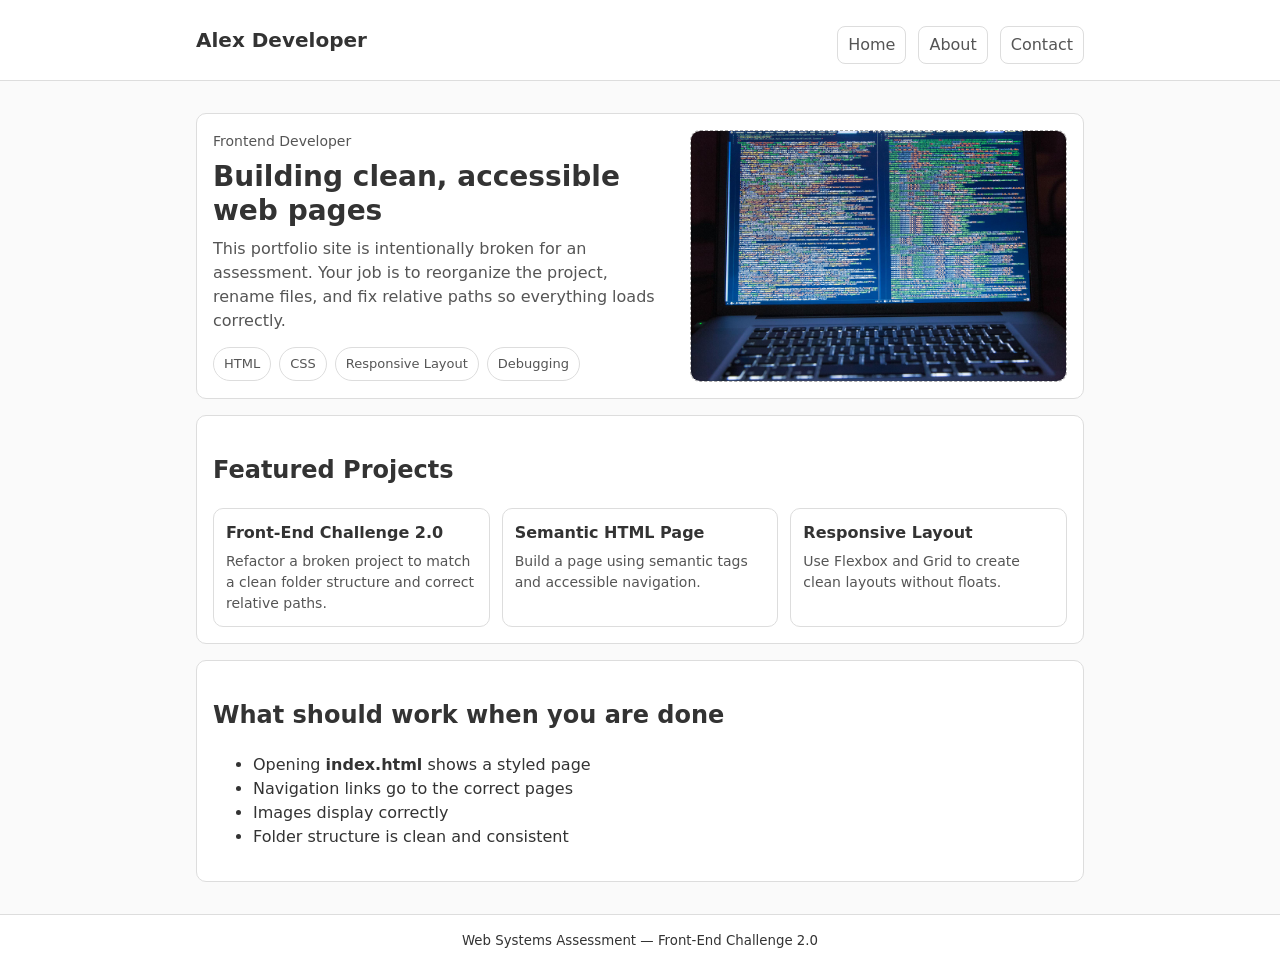
<file: index.html>
<!doctype html>
<html lang="en">
  <head>
    <meta charset="utf-8" />
    <meta name="viewport" content="width=device-width, initial-scale=1" />
    <title>Developer Portfolio (Broken)</title>

    <!-- INTENTIONALLY BROKEN: wrong stylesheet path and filename -->
    <link rel="stylesheet" href="css/styles.css" />
  </head>
  <body>
    <header class="site-header">
      <div class="container">
        <h1 class="site-title">Alex Developer</h1>

        <nav class="site-nav" aria-label="Primary">
          <!-- INTENTIONALLY BROKEN: these hrefs do not match existing filenames/locations -->
          <a href="index.html">Home</a>
          <a href="about.html">About</a>
          <a href="pages/contact.html">Contact</a>
        </nav>
      </div>
    </header>

    <main class="container">
      <section class="hero card">
        <div class="hero-grid">
          <div class="hero-copy">
            <p class="hero-kicker">Frontend Developer</p>
            <h2 class="hero-title">Building clean, accessible web pages</h2>
            <p class="hero-text">
              This portfolio site is intentionally broken for an assessment.
              Your job is to reorganize the project, rename files, and fix
              relative paths so everything loads correctly.
            </p>

            <ul class="tag-list" aria-label="Key skills">
              <li class="tag">HTML</li>
              <li class="tag">CSS</li>
              <li class="tag">Responsive Layout</li>
              <li class="tag">Debugging</li>
            </ul>
          </div>

          <div class="hero-media">
            <!--
              INTENTIONALLY BROKEN:
              - The banner image currently exists with a different name.
              - Students must create the banner folder and rename the banner file.
            -->
            <img
              class="hero-banner"
              src="./assets/img/banner/hero-banner.jpg"
              alt="Laptop with code on screen"
              width="1120"
              height="560"
            />
          </div>
        </div>
      </section>

      <section class="card">
        <h2>Featured Projects</h2>
        <div class="project-grid">
          <article class="project">
            <h3 class="project-title">Front-End Challenge 2.0</h3>
            <p class="project-text">
              Refactor a broken project to match a clean folder structure and
              correct relative paths.
            </p>
          </article>
          <article class="project">
            <h3 class="project-title">Semantic HTML Page</h3>
            <p class="project-text">
              Build a page using semantic tags and accessible navigation.
            </p>
          </article>
          <article class="project">
            <h3 class="project-title">Responsive Layout</h3>
            <p class="project-text">
              Use Flexbox and Grid to create clean layouts without floats.
            </p>
          </article>
        </div>
      </section>

      <section class="card">
        <h2>What should work when you are done</h2>
        <ul>
          <li>Opening <strong>index.html</strong> shows a styled page</li>
          <li>Navigation links go to the correct pages</li>
          <li>Images display correctly</li>
          <li>Folder structure is clean and consistent</li>
        </ul>
      </section>
    </main>

    <footer class="site-footer">
      <div class="container">
        <small>Web Systems Assessment — Front-End Challenge 2.0</small>
      </div>
    </footer>
  </body>
</html>
</file>
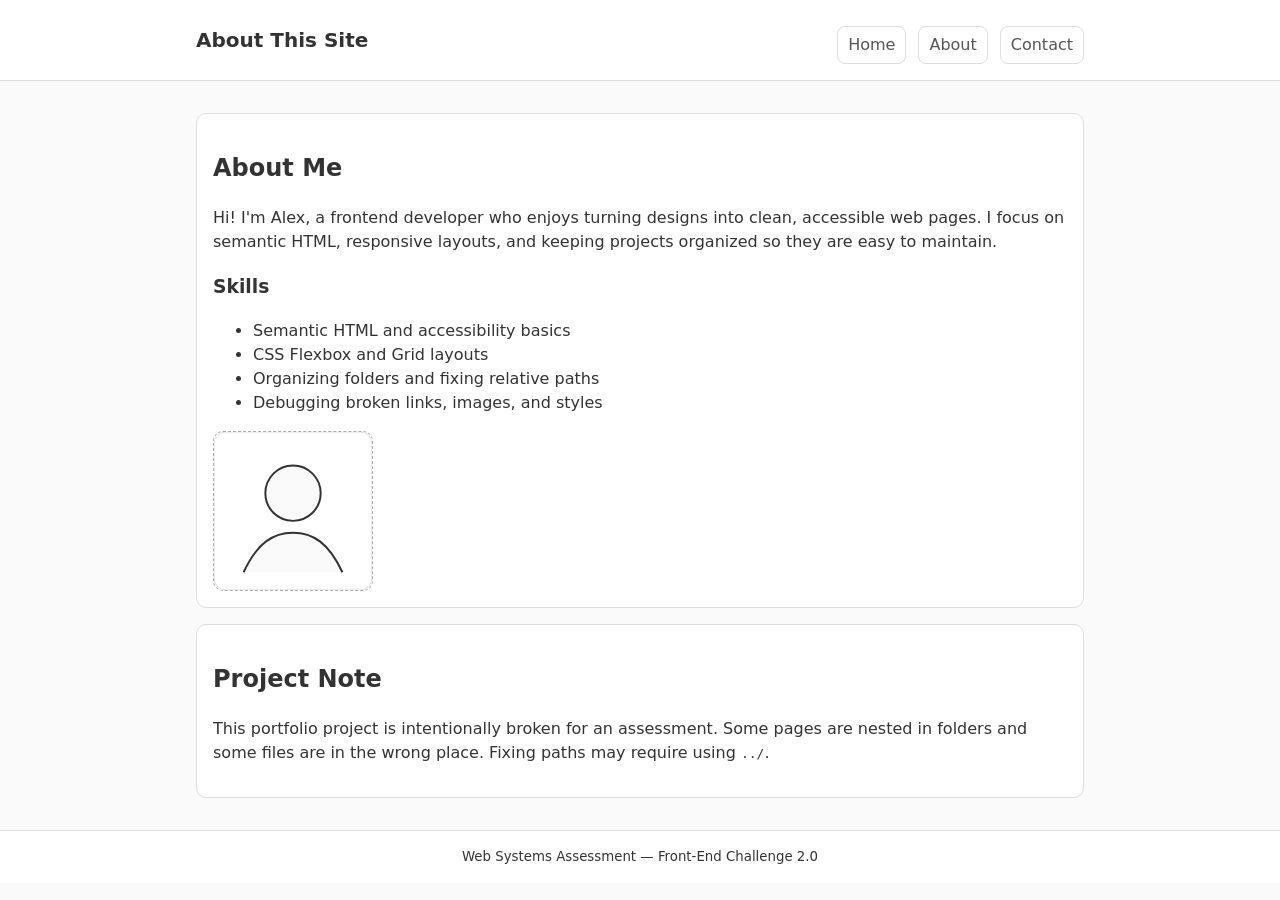
<file: about.html>
<!doctype html>
<html lang="en">
  <head>
    <meta charset="utf-8" />
    <meta name="viewport" content="width=device-width, initial-scale=1" />
    <title>About (Broken)</title>

    <!-- INTENTIONALLY BROKEN: wrong stylesheet path and filename -->
    <link rel="stylesheet" href="css/styles.css" />
  </head>
  <body>
    <header class="site-header">
      <div class="container">
        <h1 class="site-title">About This Site</h1>

        <nav class="site-nav" aria-label="Primary">
          <!-- INTENTIONALLY BROKEN: filenames/paths are not correct -->
          <a href="index.html">Home</a>
          <a href="about.html" aria-current="page">About</a>
          <a href="pages/contact.html">Contact</a>
        </nav>
      </div>
    </header>

    <main class="container">
      <section class="card">
        <h2>About Me</h2>
        <p>
          Hi! I'm Alex, a frontend developer who enjoys turning designs into
          clean, accessible web pages. I focus on semantic HTML, responsive
          layouts, and keeping projects organized so they are easy to maintain.
        </p>

        <h3>Skills</h3>
        <ul>
          <li>Semantic HTML and accessibility basics</li>
          <li>CSS Flexbox and Grid layouts</li>
          <li>Organizing folders and fixing relative paths</li>
          <li>Debugging broken links, images, and styles</li>
        </ul>

        <!-- INTENTIONALLY BROKEN: wrong image path and filename -->
        <img
          class="profile-image"
          src="assets/img/profile.svg"
          alt="A simple profile icon"
          width="160"
          height="160"
        />
      </section>

      <section class="card">
        <h2>Project Note</h2>
        <p>
          This portfolio project is intentionally broken for an assessment. Some
          pages are nested in folders and some files are in the wrong place.
          Fixing paths may require using <code>../</code>.
        </p>
      </section>
    </main>

    <footer class="site-footer">
      <div class="container">
        <small>Web Systems Assessment — Front-End Challenge 2.0</small>
      </div>
    </footer>
  </body>
</html>
</file>
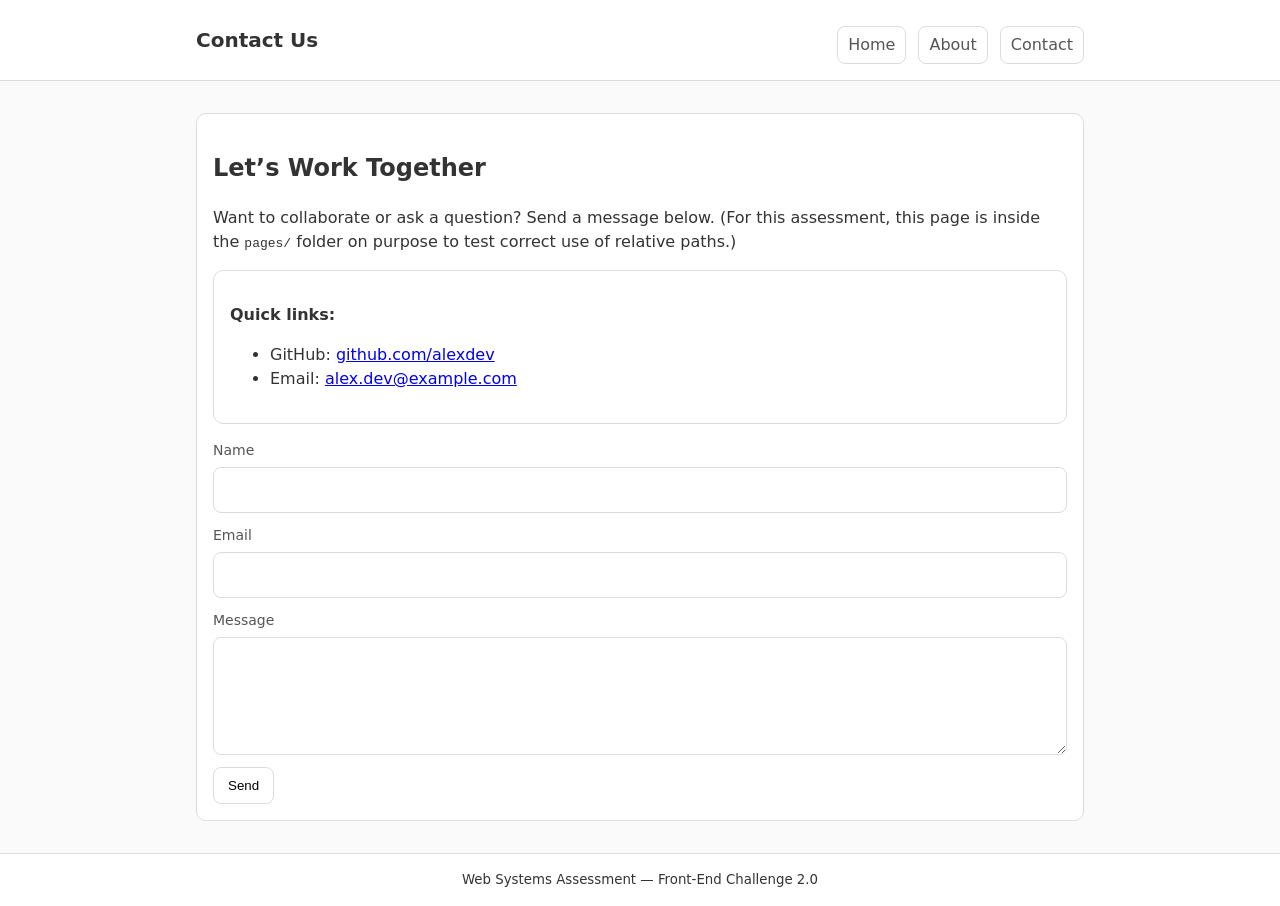
<file: pages/contact.html>
<!doctype html>
<html lang="en">
  <head>
    <meta charset="utf-8" />
    <meta name="viewport" content="width=device-width, initial-scale=1" />
    <title>Contact (Broken)</title>

    <!-- INTENTIONALLY BROKEN: wrong relative path to CSS from a nested page -->
    <link rel="stylesheet" href="../css/styles.css" />
  </head>
  <body>
    <header class="site-header">
      <div class="container">
        <h1 class="site-title">Contact Us</h1>

        <nav class="site-nav" aria-label="Primary">
          <!-- INTENTIONALLY BROKEN: wrong paths back to root pages -->
          <a href="../index.html">Home</a>
          <a href="../about.html">About</a>
          <a href="contact.html" aria-current="page">Contact</a>
        </nav>
      </div>
    </header>

    <main class="container">
      <section class="card">
        <h2>Let’s Work Together</h2>
        <p>
          Want to collaborate or ask a question? Send a message below. (For this
          assessment, this page is inside the <code>pages/</code>
          folder on purpose to test correct use of relative paths.)
        </p>

        <div class="card" aria-label="Quick links">
          <p><strong>Quick links:</strong></p>
          <ul>
            <li>GitHub: <a href="#">github.com/alexdev</a></li>
            <li>Email: <a href="#">alex.dev@example.com</a></li>
          </ul>
        </div>

        <form class="contact-form">
          <label class="field">
            <span class="field-label">Name</span>
            <input class="field-input" type="text" name="name" />
          </label>

          <label class="field">
            <span class="field-label">Email</span>
            <input class="field-input" type="email" name="email" />
          </label>

          <label class="field">
            <span class="field-label">Message</span>
            <textarea class="field-input" name="message" rows="4"></textarea>
          </label>

          <button class="btn" type="submit">Send</button>
        </form>
      </section>
    </main>

    <footer class="site-footer">
      <div class="container">
        <small>Web Systems Assessment — Front-End Challenge 2.0</small>
      </div>
    </footer>
  </body>
</html>
</file>
<file: css/styles.css>
/*
  NOTE: This CSS file is intentionally placed in a non-standard folder name.
  The assessment expects students to reorganize into a clean structure (e.g., css/styles.css)
  and fix all related paths.
*/

:root {
  --bg: #fafafa;
  --card-bg: #fff;
  --text: #333;
  --muted: #555;
  --border: #ddd;
}

* {
  box-sizing: border-box;
}

body {
  margin: 0;
  font-family:
    system-ui,
    -apple-system,
    Segoe UI,
    Roboto,
    Arial,
    sans-serif;
  background: var(--bg);
  color: var(--text);
  line-height: 1.5;
}

.container {
  max-width: 920px;
  margin: 0 auto;
  padding: 16px;
}

.site-header,
.site-footer {
  border-bottom: 1px solid var(--border);
  background: var(--card-bg);
}

.site-header .container {
  display: flex;
  justify-content: space-between;
  align-items: center;
  flex-wrap: wrap;
}

.site-footer {
  border-top: 1px solid var(--border);
  border-bottom: none;
}

.site-footer .container {
  display: flex;
  justify-content: center;
  align-items: center;
}

.site-title {
  margin: 0;
  font-size: 20px;
}

.site-nav {
  display: flex;
  gap: 12px;
  margin-top: 10px;
}

.site-nav a {
  color: var(--muted);
  text-decoration: none;
  padding: 6px 10px;
  border: 1px solid var(--border);
  border-radius: 8px;
  background: #fff;
}

.card {
  background: var(--card-bg);
  border: 1px solid var(--border);
  border-radius: 10px;
  padding: 16px;
  margin: 16px 0;
}

.hero-image,
.profile-image {
  display: block;
  margin-top: 12px;
  max-width: 100%;
  height: auto;
  border: 1px dashed #aaa;
  border-radius: 10px;
}

.contact-form {
  margin-top: 12px;
  display: grid;
  gap: 12px;
}

.field {
  display: grid;
  gap: 6px;
}

.field-label {
  font-size: 14px;
  color: var(--muted);
}

.field-input {
  padding: 10px 12px;
  border: 1px solid var(--border);
  border-radius: 8px;
  font: inherit;
}

.btn {
  justify-self: start;
  padding: 10px 14px;
  border: 1px solid var(--border);
  border-radius: 8px;
  background: #fff;
  cursor: pointer;
}

/* Portfolio-style homepage layout */

.hero {
  overflow: hidden;
}

.hero-grid {
  display: grid;
  gap: 16px;
  align-items: start;
}

@media (min-width: 800px) {
  .hero-grid {
    grid-template-columns: 1.1fr 0.9fr;
    align-items: center;
  }
}

.hero-kicker {
  margin: 0 0 8px;
  color: var(--muted);
  font-size: 14px;
}

.hero-title {
  margin: 0 0 10px;
  font-size: 28px;
  line-height: 1.2;
}

.hero-text {
  margin: 0 0 14px;
  color: var(--muted);
}

.tag-list {
  list-style: none;
  padding: 0;
  margin: 0;
  display: flex;
  flex-wrap: wrap;
  gap: 8px;
}

.tag {
  border: 1px solid var(--border);
  border-radius: 999px;
  padding: 6px 10px;
  background: #fff;
  font-size: 13px;
  color: var(--muted);
}

.hero-banner {
  width: 100%;
  height: auto;
  display: block;
  border: 1px dashed #aaa;
  border-radius: 10px;
}

.project-grid {
  display: grid;
  gap: 12px;
  margin-top: 12px;
}

@media (min-width: 800px) {
  .project-grid {
    grid-template-columns: repeat(3, 1fr);
  }
}

.project {
  border: 1px solid var(--border);
  border-radius: 10px;
  padding: 12px;
  background: #fff;
}

.project-title {
  margin: 0 0 6px;
  font-size: 16px;
}

.project-text {
  margin: 0;
  color: var(--muted);
  font-size: 14px;
}
</file>
